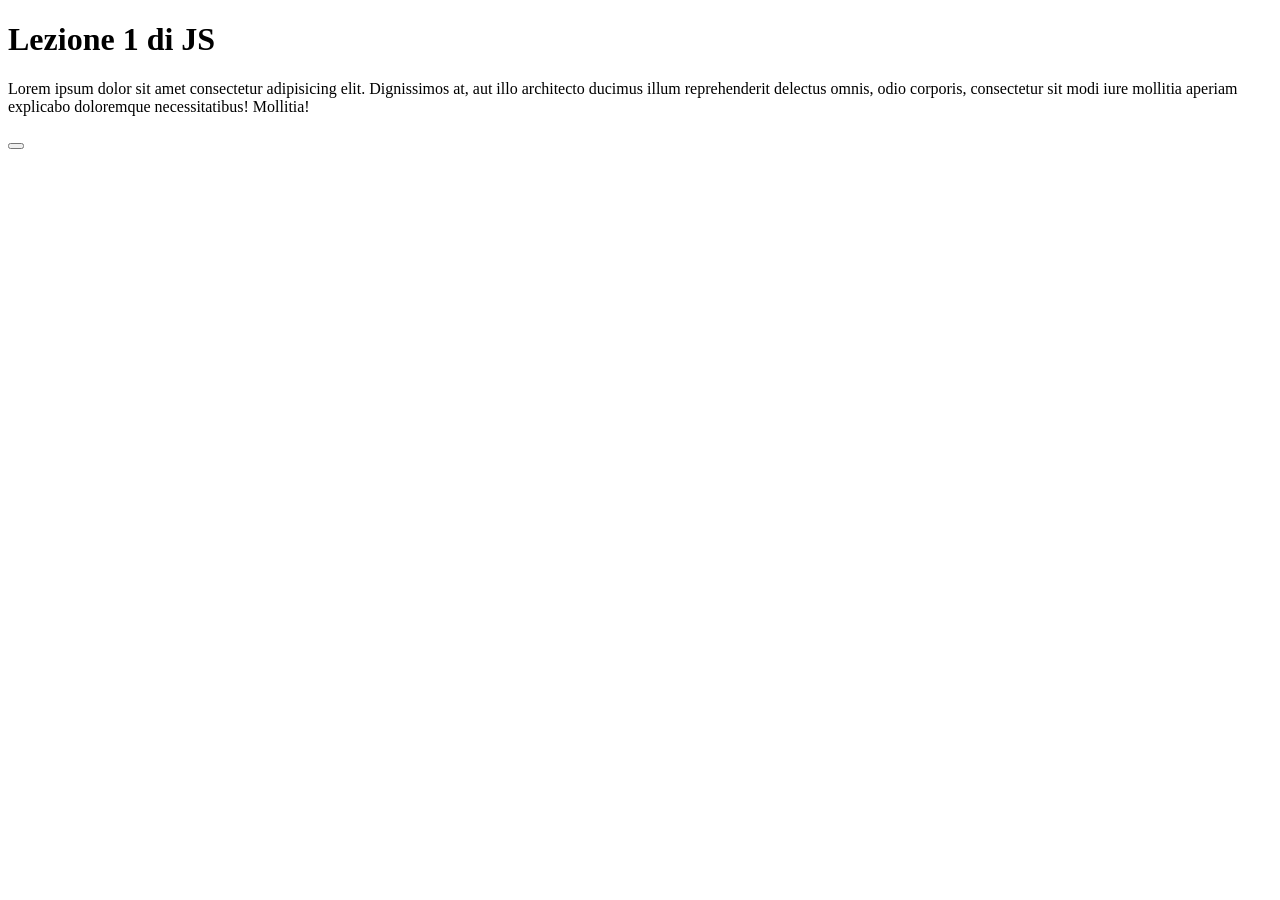
<file: 01-Intro/index.html>
<!DOCTYPE html>
<html lang="en">
<head>
    <meta charset="UTF-8">
    <meta name="viewport" content="width=device-width, initial-scale=1.0">
    <title>Document</title>

</head>
<body>
    
    <h1>Lezione 1 di JS</h1>

    <p>Lorem ipsum dolor sit amet consectetur adipisicing elit. Dignissimos at, aut illo architecto ducimus illum reprehenderit delectus omnis, odio corporis, consectetur sit modi iure mollitia aperiam explicabo doloremque necessitatibus! Mollitia!</p>

    <button type="button" id="btn"></button>
    <!-- Collego il mio script alla pagina, PRIMA DELLA CHIUSURA DEL BODY -->
    <script src="./js/script.js"></script>

    <script>
        let miaVar = "dario";
    </script>

</body>
</html>
</file>
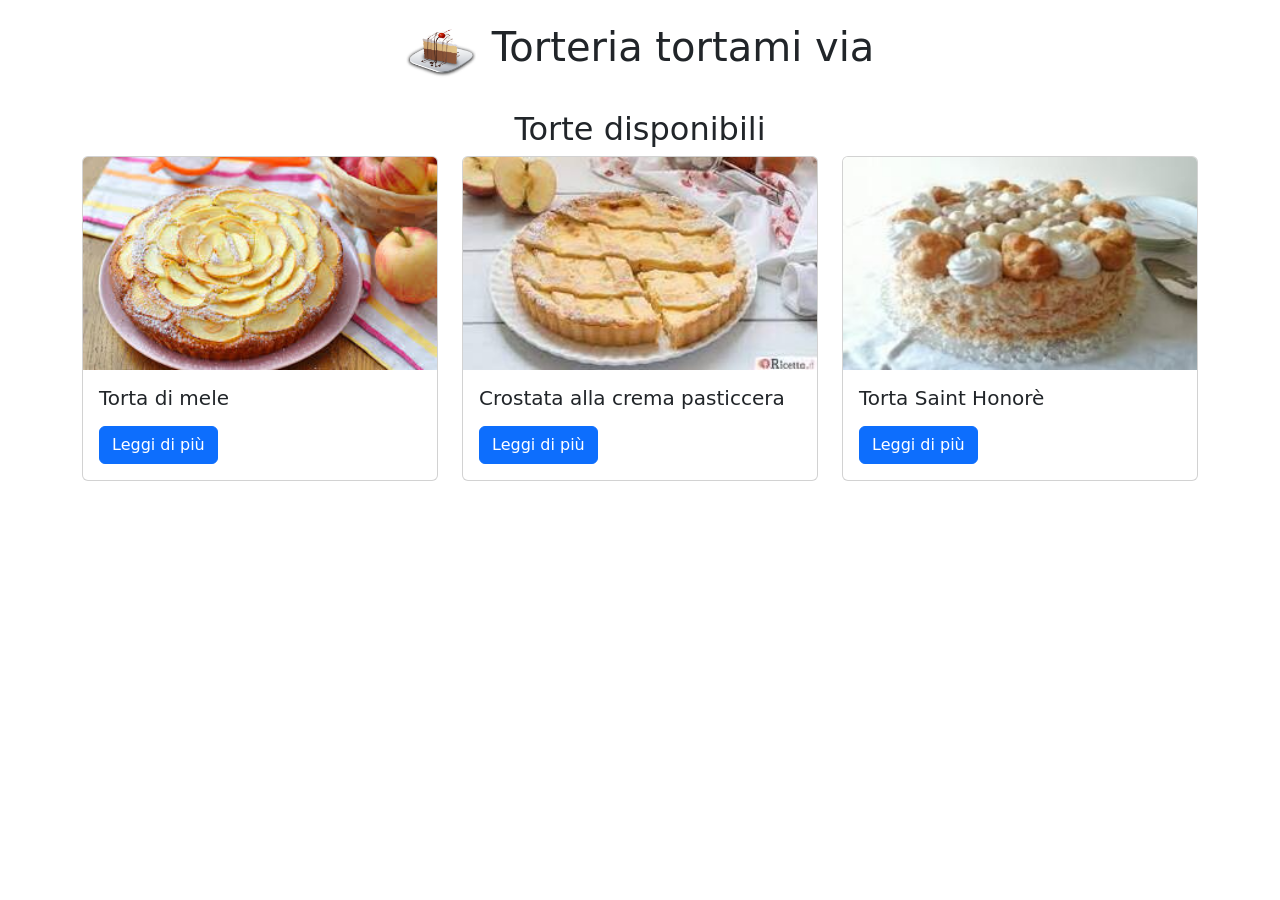
<file: 02-funzioni_oggetti/esercizio/index.html>
<!DOCTYPE html>
<html lang="en">

<head>
    <meta charset="UTF-8">
    <meta name="viewport" content="width=device-width, initial-scale=1.0">
    <link href="https://cdn.jsdelivr.net/npm/bootstrap@5.3.6/dist/css/bootstrap.min.css" rel="stylesheet"
    integrity="sha384-4Q6Gf2aSP4eDXB8Miphtr37CMZZQ5oXLH2yaXMJ2w8e2ZtHTl7GptT4jmndRuHDT" crossorigin="anonymous">
    <link rel="icon" type="image/x-icon" href="./img/favicon.png">
    <title>Torteria tortami via</title>
</head>

<body>

    <div class="container-xl">
        <div class="d-flex align-items-center justify-content-center mt-3 mb-4 gap-3">
            <img src="./img/favicon.png" alt="favicon negozio" width="70" height="70">
            <h1 style="text-align: center;">Torteria tortami via</h1>
        </div>
        <section class="mb-5">
            <h2 style="text-align: center;">Torte disponibili</h2>
            <div class="row row-gap-3" >
                <div class="col-sm-12 col-lg-4">
                    <article>
                        <div class="card">
                            <img id="img1" src="" class="card-img-top h-auto" alt="Torta di mele" width="400"
                                height="250">
                            <div class="card-body">
                                <h3 class="h5 card-title">Torta di mele</h3>
                                <p class="card-text" id="risultato1"></p>
                                <a href="#" class="btn btn-primary" id="btn1">Leggi di più</a>
                            </div>
                        </div>
                    </article>
                </div>
                <div class="col-sm-12 col-lg-4">
                    <article>
                        <div class="card">
                            <img id="img2" src="" class="card-img-top h-auto" alt="Crostata pasticcera" width="400"
                                height="250">
                            <div class="card-body">
                                <h3 class="h5 card-title">Crostata alla crema pasticcera</h3>
                                <p class="card-text" id="risultato2"></p>
                                <a href="#" class="btn btn-primary" id="btn2">Leggi di più</a>
                            </div>
                        </div>
                    </article>
                </div>
                <div class="col-sm-12 col-lg-4">
                    <article>
                        <div class="card">
                            <img id="img3" src="" class="card-img-top h-auto" alt="Torta Saint Honorè" width="400"
                                height="250">
                            <div class="card-body">
                                <h3 class="h5 card-title">Torta Saint Honorè</h3>
                                <p class="card-text" id="risultato3"></p>
                                <a href="#" class="btn btn-primary" id="btn3">Leggi di più</a>
                            </div>
                        </div>
                    </article>
                </div>
            </div>
        </section>
    </div>
    <!-- Costruisci una card per ogni torta creata. 
     Crea la class Torta(nome, prezzo, ingredienti: string[], dataScadenza: new Date(), imgTorta: string(percorso dell'immagine nella cartella) ) 
     -->
    <script src="./js/script.js"></script>
    <script>

    </script>
    <script src="https://cdn.jsdelivr.net/npm/bootstrap@5.3.6/dist/js/bootstrap.bundle.min.js"
        integrity="sha384-j1CDi7MgGQ12Z7Qab0qlWQ/Qqz24Gc6BM0thvEMVjHnfYGF0rmFCozFSxQBxwHKO"
        crossorigin="anonymous"></script>
</body>

</html>
</file>
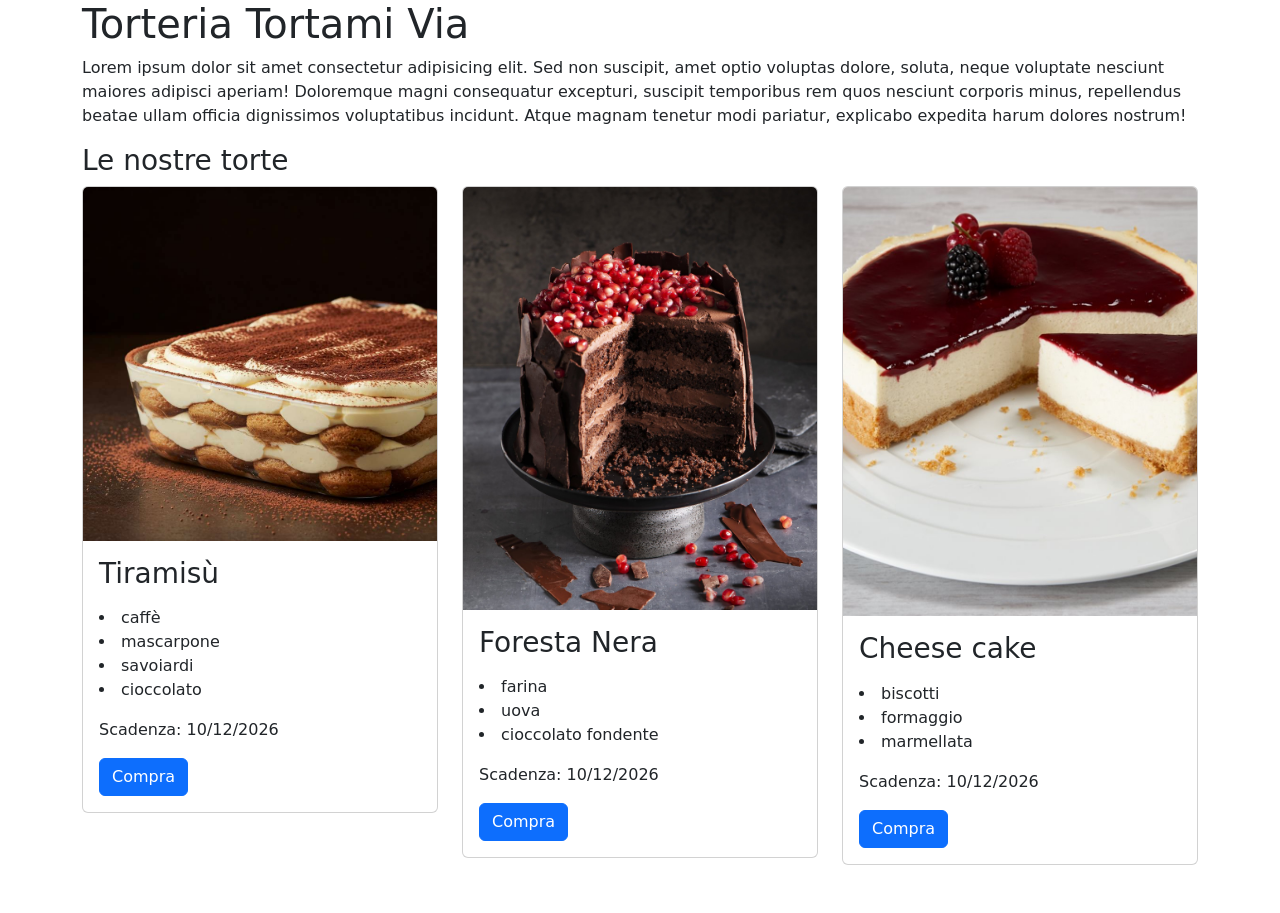
<file: 02-funzioni_oggetti/esercizioCorretto/index.html>
<!doctype html>
<html lang="en">
    <head>
        <title>Title</title>
        <!-- Required meta tags -->
        <meta charset="utf-8" />
        <meta
            name="viewport"
            content="width=device-width, initial-scale=1, shrink-to-fit=no"
        />

        <!-- Bootstrap CSS v5.2.1 -->
        <link
            href="https://cdn.jsdelivr.net/npm/bootstrap@5.3.2/dist/css/bootstrap.min.css"
            rel="stylesheet"
            integrity="sha384-T3c6CoIi6uLrA9TneNEoa7RxnatzjcDSCmG1MXxSR1GAsXEV/Dwwykc2MPK8M2HN"
            crossorigin="anonymous"
        />
    </head>

    <body>
        <header>
     
        </header>
        <main class="container">

            <h1>Torteria Tortami Via</h1>
            <p>Lorem ipsum dolor sit amet consectetur adipisicing elit. Sed non suscipit, amet optio voluptas dolore, soluta, neque voluptate nesciunt maiores adipisci aperiam! Doloremque magni consequatur excepturi, suscipit temporibus rem quos nesciunt corporis minus, repellendus beatae ullam officia dignissimos voluptatibus incidunt. Atque magnam tenetur modi pariatur, explicabo expedita harum dolores nostrum!</p>

            <h3>Le nostre torte</h3>
            <div id="vetrinaTorte" class="row" >

                <!-- <div class="col-4 mb-5">
                    <div class="card">
                        <div class="card-body">
                            <h3 class="card-title">Title</h3>
                            <p class="card-text">Text</p>
                        </div>
                    </div>
                </div> -->
        
               
            </div>
            
           

        </main>
        <footer>
            <!-- place footer here -->
        </footer>
        <!-- Bootstrap JavaScript Libraries -->
        <script
            src="https://cdn.jsdelivr.net/npm/@popperjs/core@2.11.8/dist/umd/popper.min.js"
            integrity="sha384-I7E8VVD/ismYTF4hNIPjVp/Zjvgyol6VFvRkX/vR+Vc4jQkC+hVqc2pM8ODewa9r"
            crossorigin="anonymous"
        ></script>

        <script
            src="https://cdn.jsdelivr.net/npm/bootstrap@5.3.2/dist/js/bootstrap.min.js"
            integrity="sha384-BBtl+eGJRgqQAUMxJ7pMwbEyER4l1g+O15P+16Ep7Q9Q+zqX6gSbd85u4mG4QzX+"
            crossorigin="anonymous"
        ></script>


        <script src="./js/script.js"></script>
    </body>
</html>
</file>
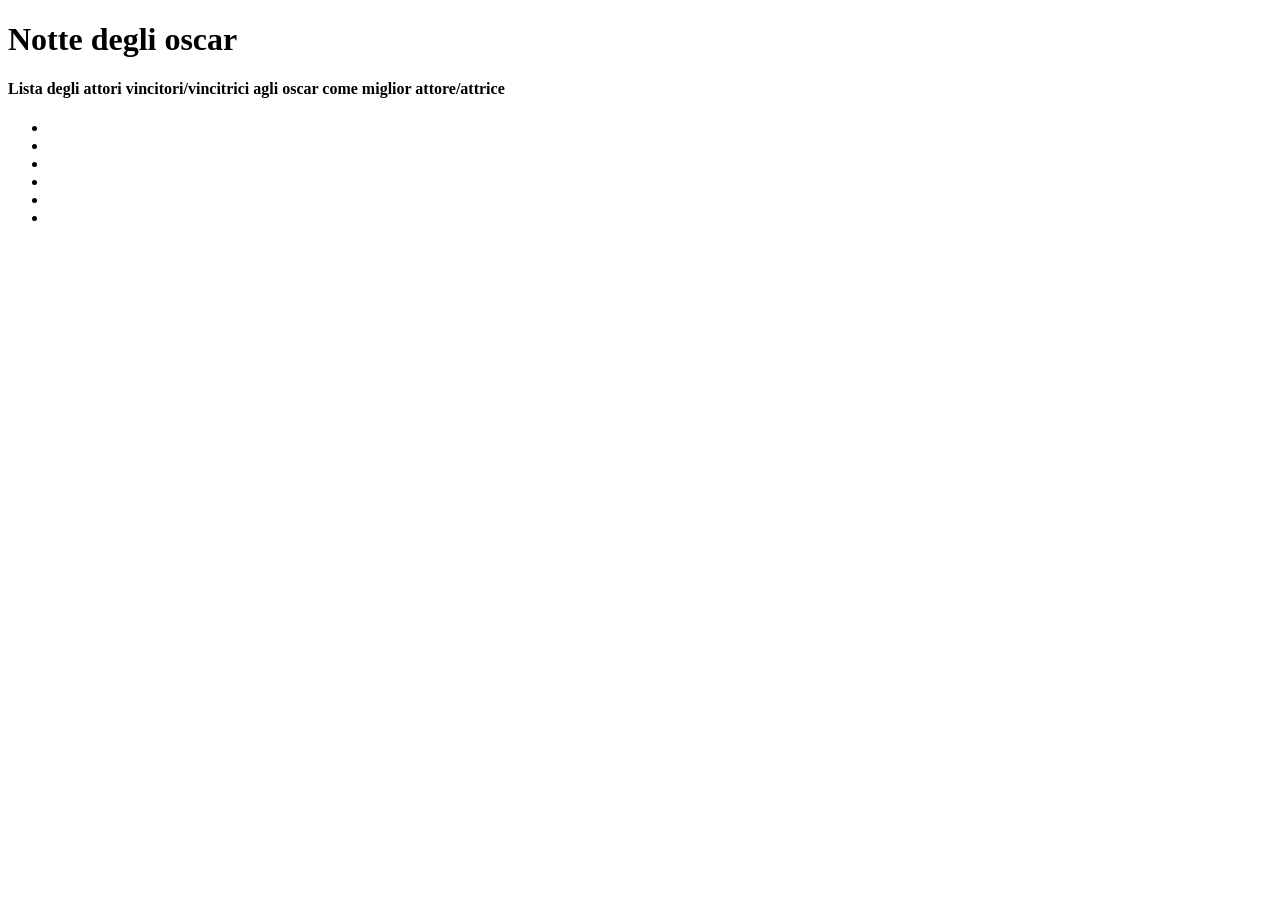
<file: 03-DOM/esercizioOSCAR/index.html>
<!DOCTYPE html>
<html lang="en">
<head>
    <meta charset="UTF-8">
    <meta name="viewport" content="width=device-width, initial-scale=1.0">
    <title>Document</title>
</head>
<body>
    <h1>Notte degli oscar</h1>
    <h4>Lista degli attori vincitori/vincitrici agli oscar come miglior attore/attrice</h4>
    
    <div>
        <ul>
            <li id="attore1">
                
                <img id="img1">
            </li>
            <li id="attore2">
                
                <img id="img2">
            </li>
            <li id="attore3">
               
                <img id="img3">
            </li>
            <li id="attore4">
                
                <img id="img4">
            </li>
            <li id="attore5">
                
                <img id="img5">
            </li>
            <li id="attore6">
                
                <img id="img6">
            </li>
        </ul>
    </div>

    <!-- Senza toccare ulteriormente l'html inserisci il nome dell'attore/attrice, la sua foto (anche wikipedia va bene ) e il link che rimanda alla pagina di wikipedia cliccando sul suo nome -->
    <script src="./js/script.js"></script>
</body>
</html>
</file>
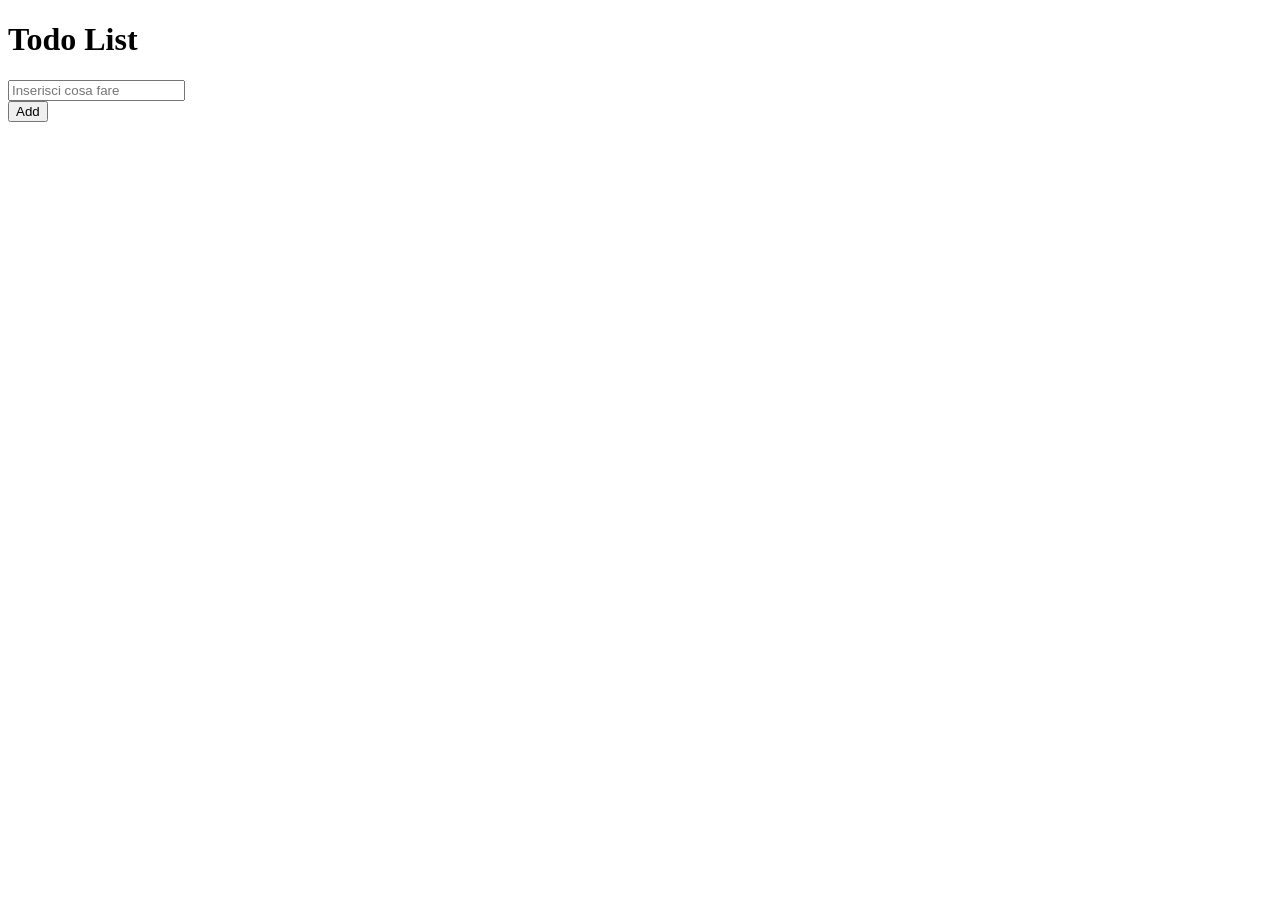
<file: 03-DOM/esercizioTODO/index.html>
<!DOCTYPE html>
<html lang="en">
<head>
    <meta charset="UTF-8">
    <meta name="viewport" content="width=device-width, initial-scale=1.0">
    <title>Document</title>
</head>
<body>

    <h1>Todo List </h1>
    <!-- Componi una todolist.
     1. utilizzando il campo input acquisisco il singolo todo
     2. al click sul todo setto la classe barrato che sbarrerà il singolo item
     3. prova ad inserire, per ogni todo un pulsante che al click lo rimuove (***)
     4. In alto a destra inserisci un orologio digitale che scorre ogni secondo-->
    

     <input type="text" placeholder="Inserisci cosa fare" id="item"><br>
     <button id="btnAdd">Add</button>

     <div id="listaTodo">
        <!-- <li>
            Andare al cinema
            <button>X</button>
        </li> -->
     </div>

    
</body>
</html>
</file>
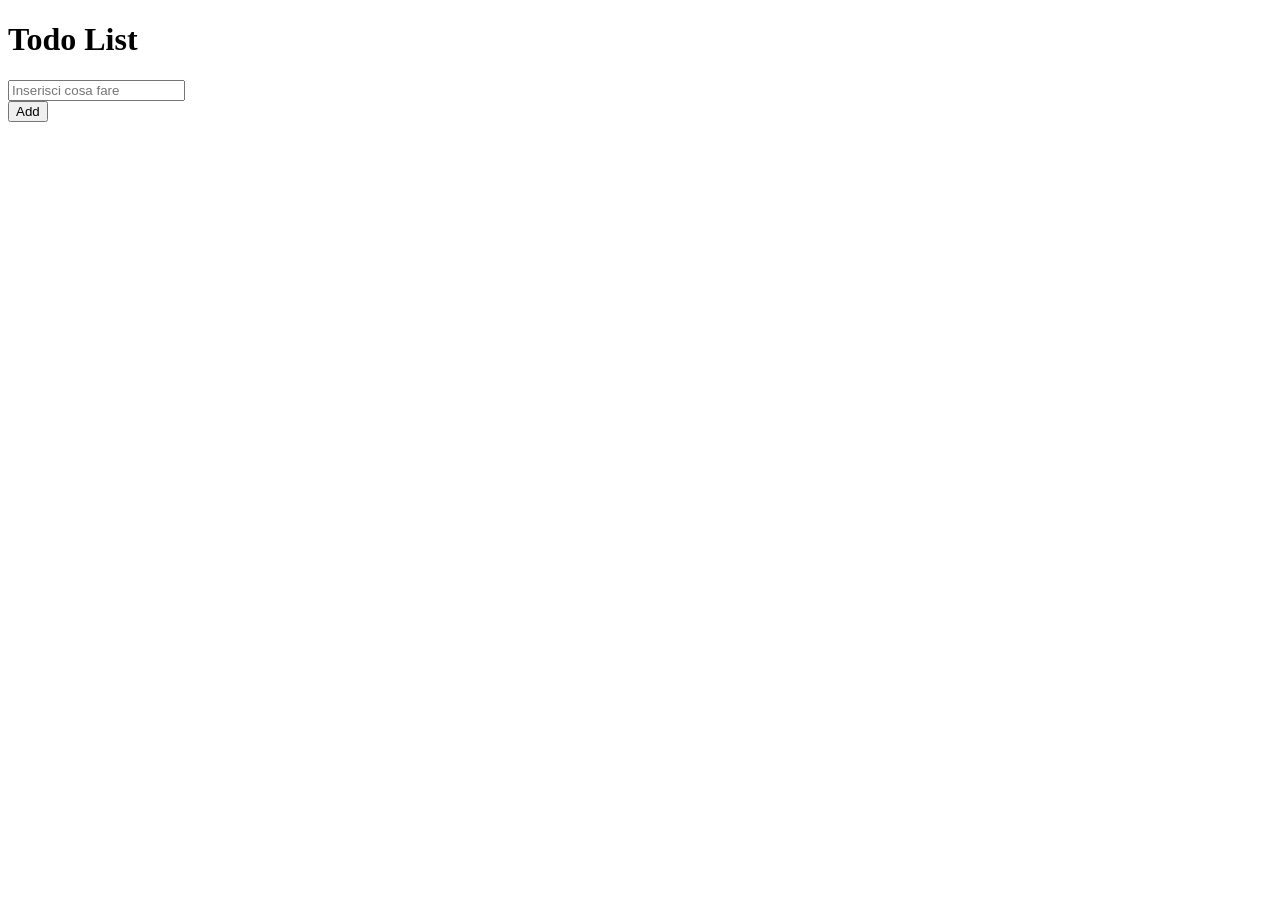
<file: 03-DOM/esercizioTODO2/index.html>
<!DOCTYPE html>
<html lang="en">

<head>
    <meta charset="UTF-8">
    <meta name="viewport" content="width=device-width, initial-scale=1.0">
    <link rel="stylesheet" href="../css/style.css">
    <title>Document</title>
</head>

<body>

    <h1>Todo List <span id="usernameConnesso"></span></h1>
    <input type="text" placeholder="Inserisci cosa fare" id="item"><br>
    <button id="btnAdd">Add</button>

    <div id="feed"></div>
    <div id="listaTodo"></div>
    <script src="./js/script.js"></script>
</body>

</html>
</file>
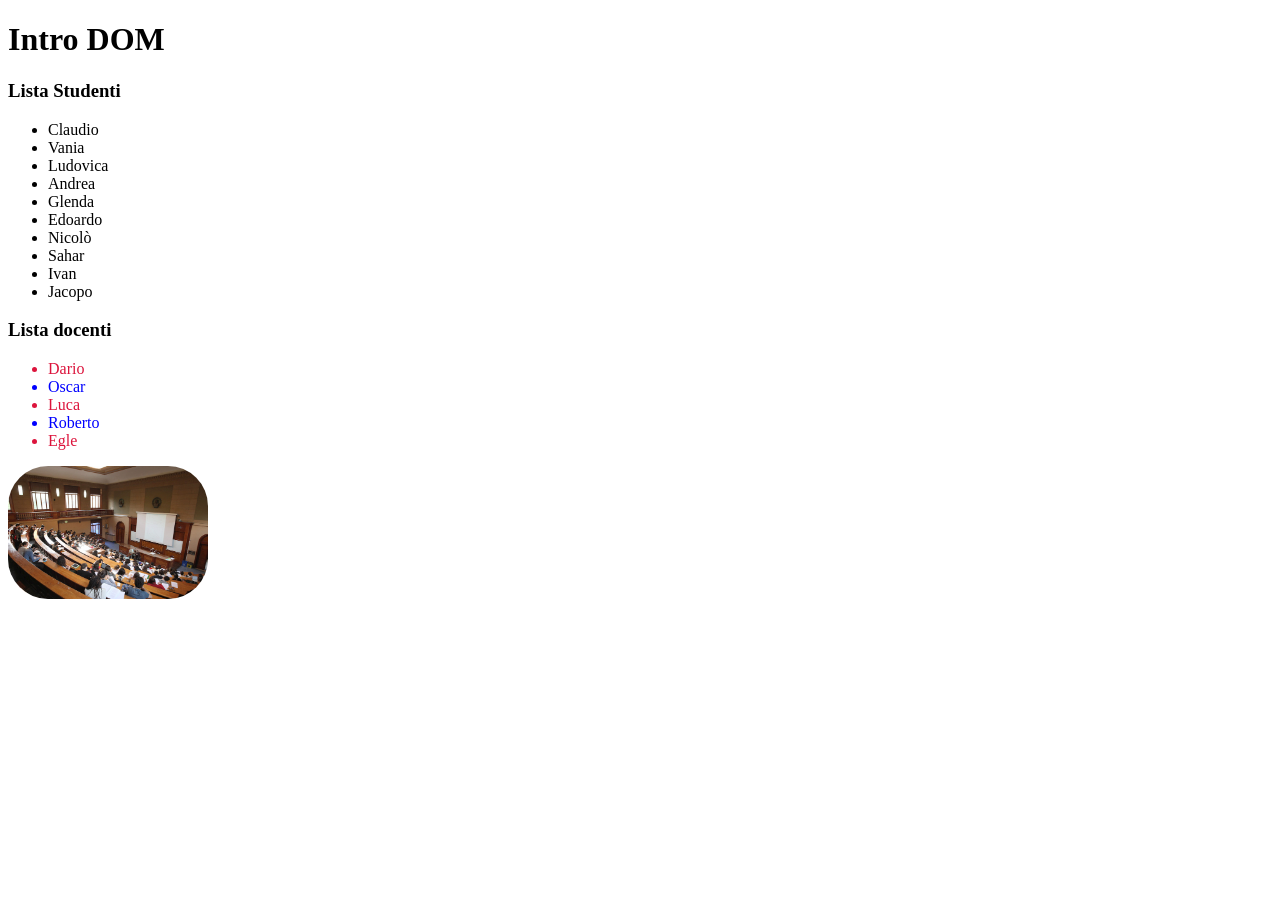
<file: 01-Intro/02-introDOM.html>
<!DOCTYPE html>
<html lang="en">
<head>
    <meta charset="UTF-8">
    <meta name="viewport" content="width=device-width, initial-scale=1.0">
    <title>Document</title>
    <link rel="stylesheet" href="./css/style.css">
</head>
<body>
    
    <h1>Intro DOM</h1>

    <h3>Lista Studenti</h3>
    <ul id="demo"></ul>

    <h3>Lista docenti</h3>
    <ul id="listaDoc"></ul>

    <div id="fotoGruppo">
        
    </div>


    <script src="./js/script02.js"></script>
</body>
</html>
</file>
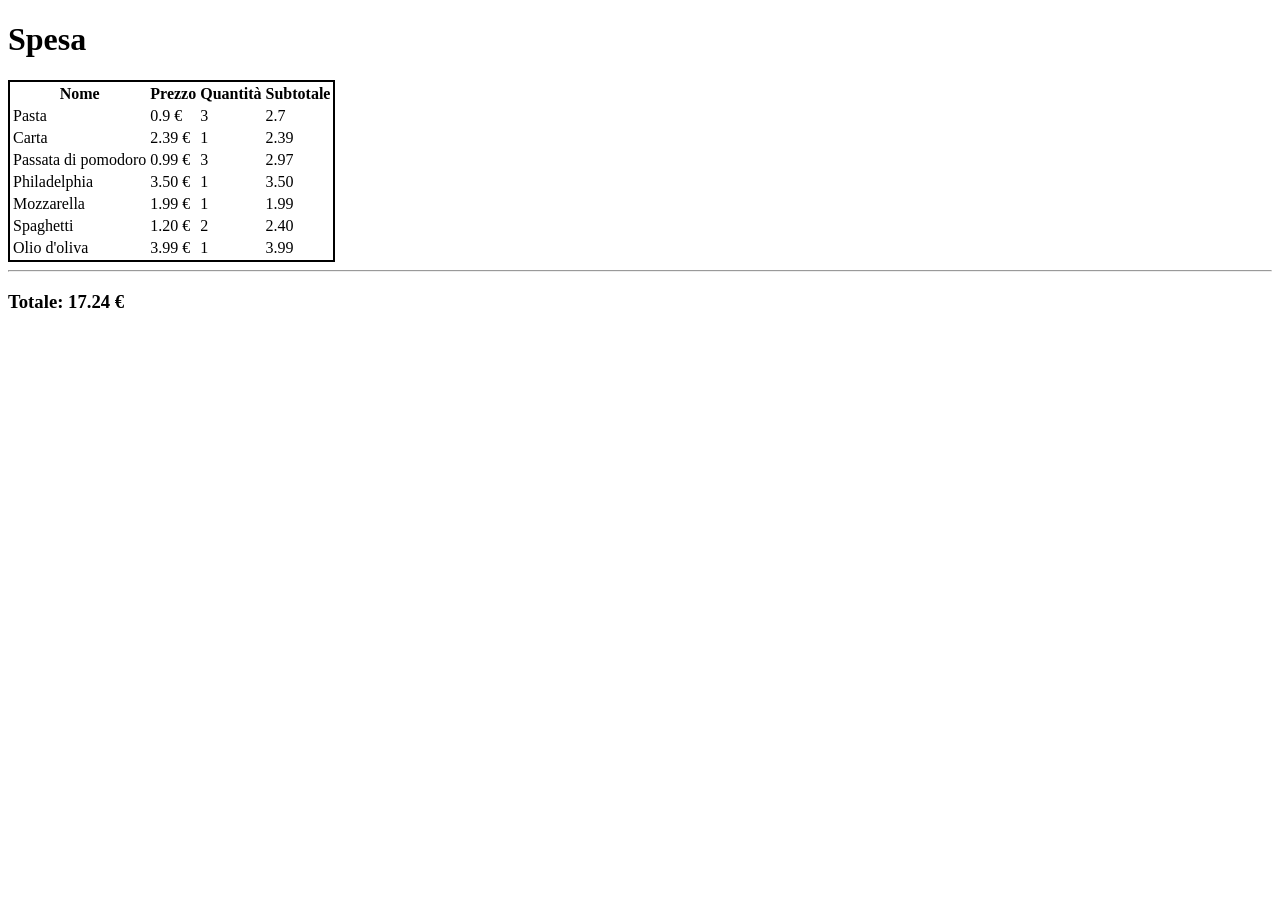
<file: 01-Intro/03-esercizio.html>
<!DOCTYPE html>
<html lang="en">
<head>
    <meta charset="UTF-8">
    <meta name="viewport" content="width=device-width, initial-scale=1.0">
    <title>Document</title>
    <link rel="stylesheet" href="./css/style.css">
</head>
<body>
    <h1>Spesa</h1>

    <table>
        <thead>
            <th>Nome</th>
            <th>Prezzo</th>
            <th>Quantità</th>
            <th>Subtotale</th>
        </thead>
        <tbody id="listaSpesa">
            <tr>
                <td>Pasta</td>
                <td>0.9 €</td>
                <td>3</td>
                <td>2.7</td>
            </tr>

        </tbody>
        
    </table>

    <hr>
    <h3 id="totale"></h3>
    

    <script src="./js/script03.js"></script>
</body>
</html>
</file>
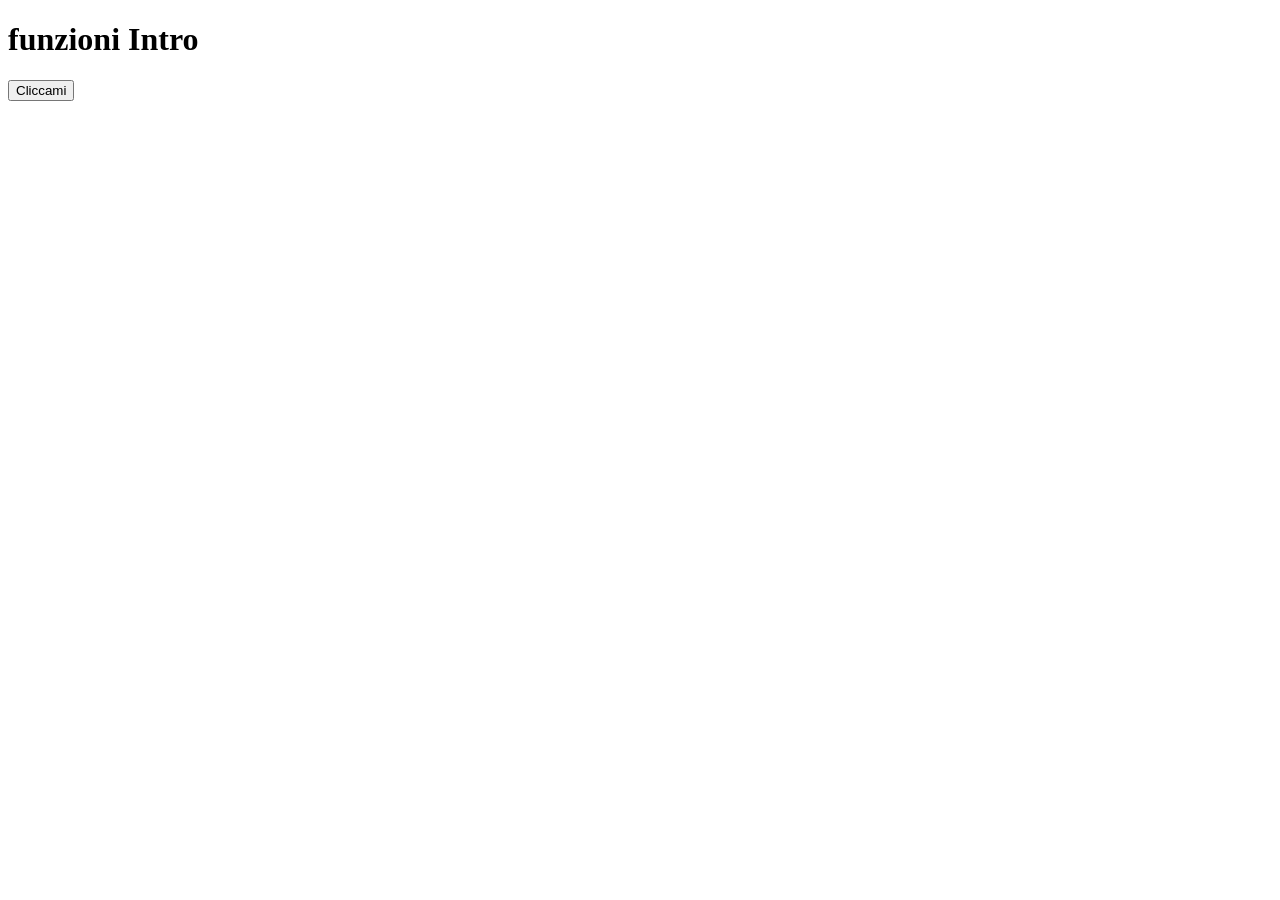
<file: 02-funzioni_oggetti/01-intro.html>
<!DOCTYPE html>
<html lang="en">
<head>
    <meta charset="UTF-8">
    <meta name="viewport" content="width=device-width, initial-scale=1.0">
    <title>Document</title>
</head>
<body>
    <h1>funzioni Intro</h1>

    <div id="demo"></div>

    <!-- <button id="btn" onclick="benvenuto()">Cliccami</button> -->
    <button id="btn">Cliccami</button>

    <script src="./js/script01.js"></script>
</body>
</html>
</file>
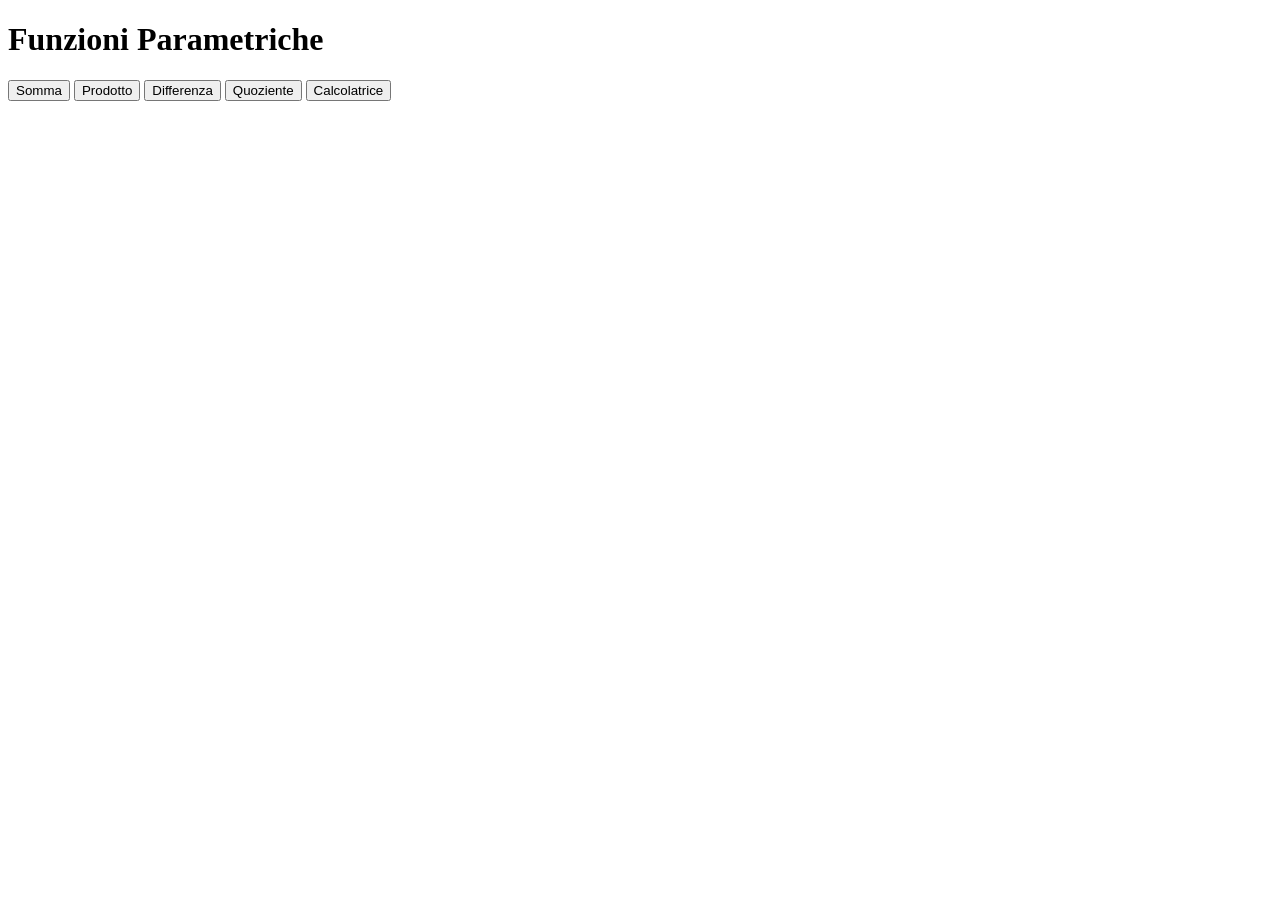
<file: 02-funzioni_oggetti/02-funzParam.html>
<!DOCTYPE html>
<html lang="en">
<head>
    <meta charset="UTF-8">
    <meta name="viewport" content="width=device-width, initial-scale=1.0">
    <title>Document</title>
</head>
<body>
    <h1>Funzioni Parametriche</h1>

    <button id="btnSomma">Somma</button>
    <button id="btnProd">Prodotto</button>
    <button id="btnDiff">Differenza</button>
    <button id="btnQuoz">Quoziente</button>
    <button id="btnCalcola">Calcolatrice</button>

    <div id="risultati"></div>

    <script src="./js/script02.js"></script>
</body>
</html>
</file>
<file: 03-DOM/css/style.css>
.txtAlb{
    font-weight: bold;
    text-decoration: underline;
}

.txtRed{
    color: red;
}

.txtBar{
    text-decoration: line-through;
}

.borderRed{
    border-color: red;
}
</file>
<file: 01-Intro/css/style.css>
.txtBlue{
    color: blue;
}

.txtRed{
    color: crimson;
}

.dimImg{
    width: 200px;
    height: auto;
    border-radius: 40px;
}

table{
    border: 2px solid black;
}
thead{
    border: 2px solid black;
}
tbody{
    border: 2px solid black;

}
</file>
